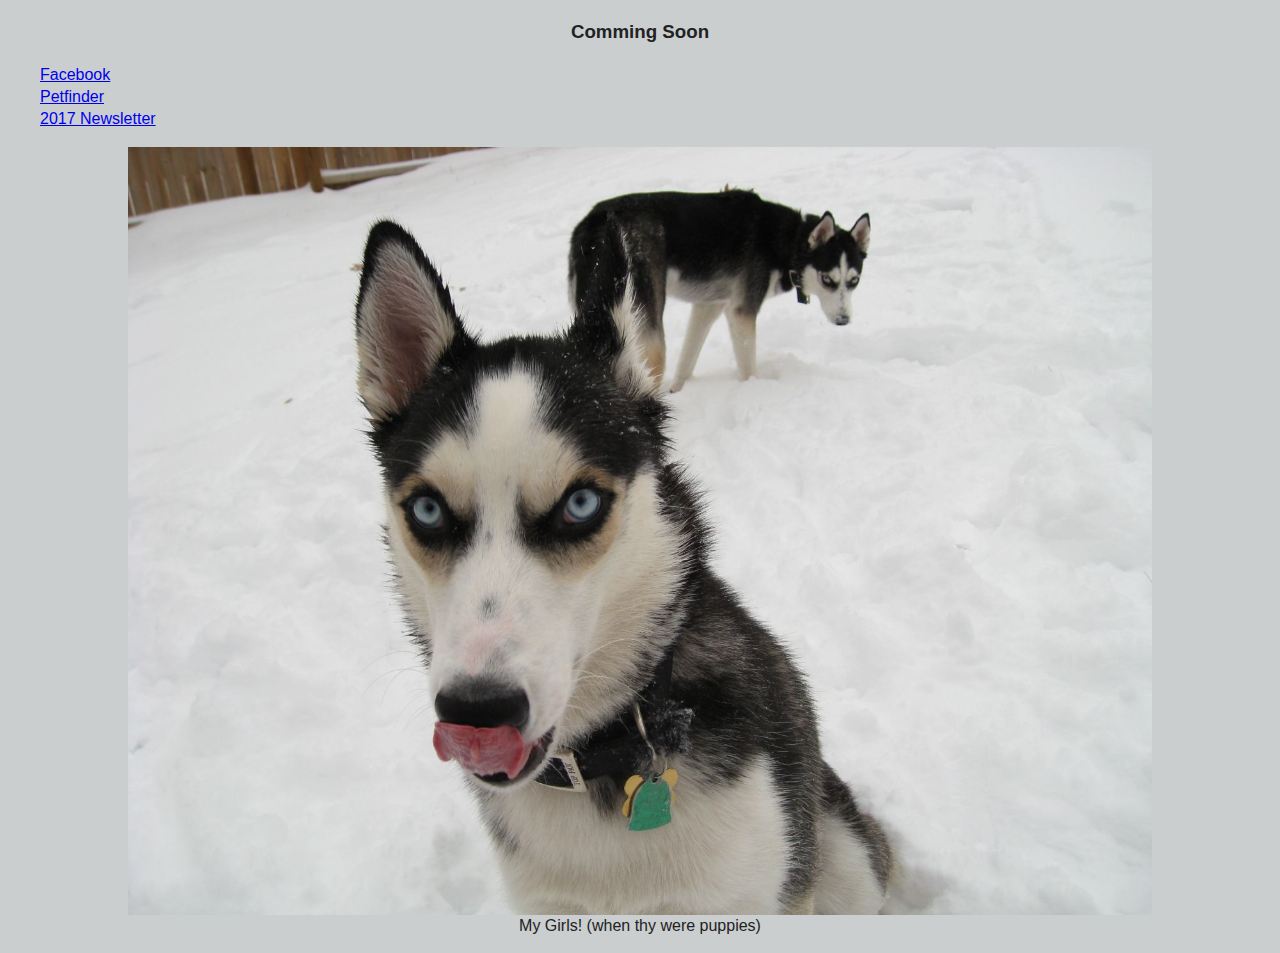
<file: index.html>
<!doctype html>
<html class="no-js" lang="">
    <head>
        <meta charset="utf-8">
        <meta http-equiv="x-ua-compatible" content="ie=edge">
        <title>Northern Lights Sled Dog Rescue</title>
        <meta name="description" content="">
        <meta name="viewport" content="width=device-width, initial-scale=1">
        <!-- Chrome, Firefox OS and Opera -->
        <meta name="theme-color" content="#000000">
        <!-- Windows Phone -->
        <meta name="msapplication-navbutton-color" content="#000000">
        <!-- iOS Safari -->
        <meta name="apple-mobile-web-app-status-bar-style" content="#000000">

        <link rel="apple-touch-icon" href="apple-touch-icon.png">
        <!-- Place favicon.ico in the root directory -->

        <link rel="stylesheet" href="css/normalize.css">
        <link rel="stylesheet" href="css/main.css">
    </head>
    <body style="background-color:rgb(202,206,207);">
        <!--[if lt IE 8]>
            <p class="browserupgrade">You are using an <strong>outdated</strong> browser. Please <a href="http://browsehappy.com/">upgrade your browser</a> to improve your experience.</p>
        <![endif]-->
        <h3 style="text-align:center;">Comming Soon</h3>
        <ul style="list-style-type:none;">
            <li><a href="https://www.facebook.com/NLSDR/">Facebook</li>
            <li><a href="http://awos.petfinder.com/shelters/northernlights.html">Petfinder</a></li>
            <li><a href="/email.html">2017 Newsletter</a></li>
        </ul>
        <figure>
            <img src="img/sky.jpg" style="margin:auto; width:1024px; height:768px; display:block;"/>
            <figcaption>My Girls! (when thy were puppies)</figcaption>
        </figure>
    </body>
</html>
</file>
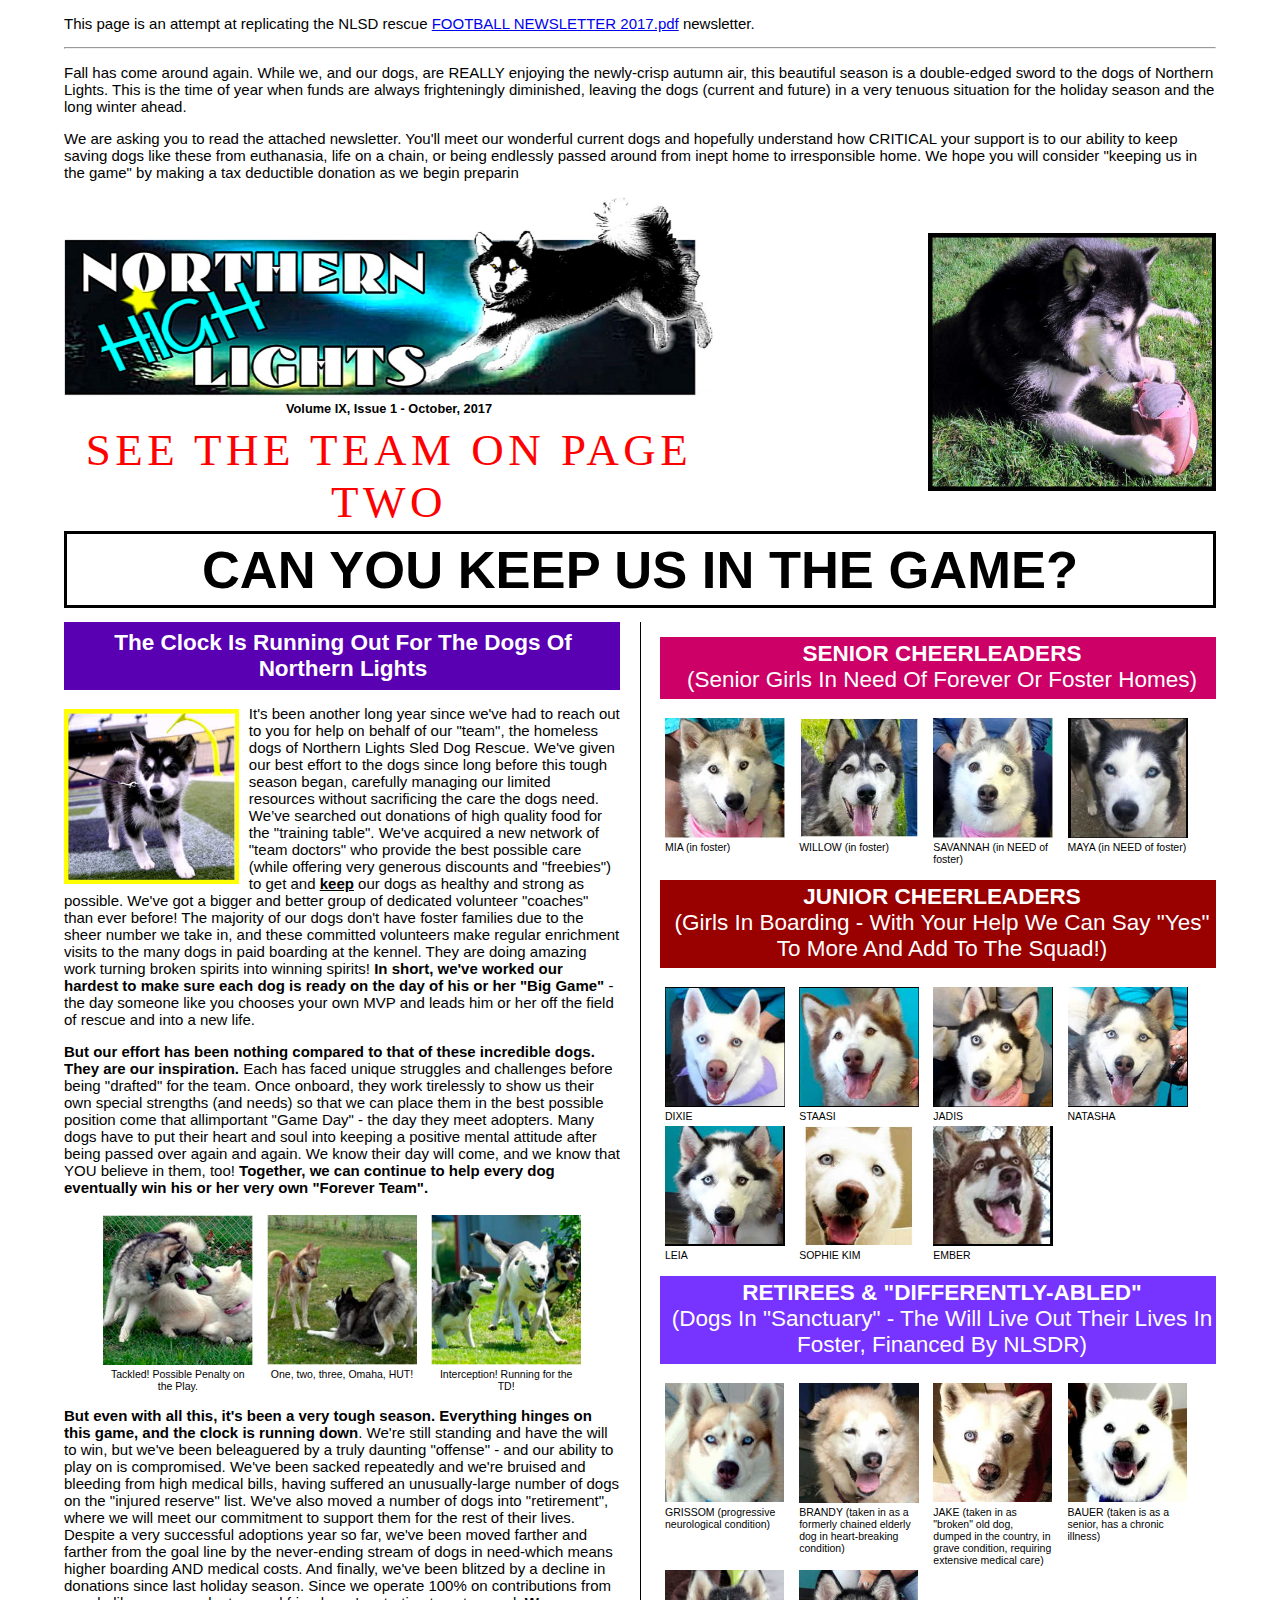
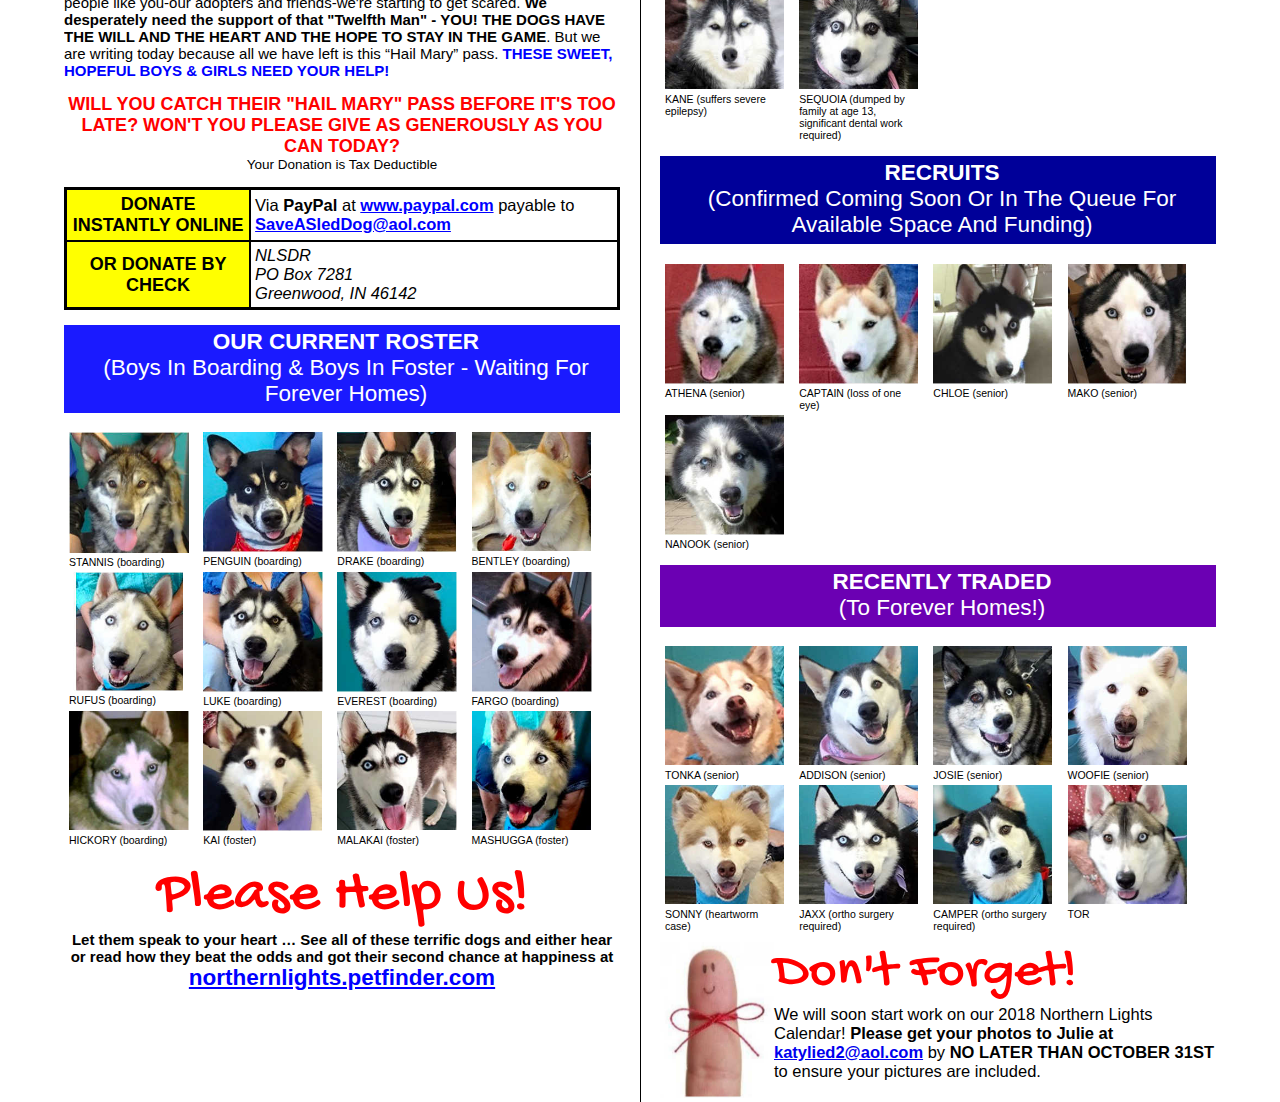
<file: email.html>
<!doctype html>
<html class="no-js" lang="en-US">
    <head>
        <meta charset="utf-8">
        <meta http-equiv="x-ua-compatible" content="ie=edge">
        <title>Northern Lights Sled Dog Rescue</title>
        <meta name="description" content="">
        <meta name="viewport" content="width=device-width, initial-scale=1">
        <!-- Chrome, Firefox OS and Opera -->
        <meta name="theme-color" content="#000000">
        <!-- Windows Phone -->
        <meta name="msapplication-navbutton-color" content="#000000">
        <!-- iOS Safari -->
        <meta name="apple-mobile-web-app-status-bar-style" content="#000000">

        <!--<link href="https://fonts.googleapis.com/css?family=Just+Another+Hand" rel="stylesheet">-->
        <!--<link href="https://fonts.googleapis.com/css?family=Chewy" rel="stylesheet">-->
        <link href="https://fonts.googleapis.com/css?family=Chewy|Gochi+Hand" rel="stylesheet">

        <style>
            body {
                background-color: #FFFFFF;

                margin:0 5% 0 5%;
                padding:0;

                /* font-family: Arial, Helvetica, sans-serif; */
                font-family: Verdana,sans-serif;
                font-size: 15px;
                color: black;
            }

            header {
            }

            .row {
                display: table;
                width: 100%;
            }
            .row-fill {
                display: table;
                width: 100%;
            }

            .cell {
                display: table-cell;
                margin: 0;
                padding: 0;
                text-align: center;
                vertical-align: middle;
            }

            .logo-container{
                width: 650px;
            }
            .logo {
                display: inline-block;
                text-align:left;
                width: 650px;
                height: 200px;
                margin: 0;
                padding: 0;
            }
            .logo > img {
                width: 100%;
                height: 100%;
            }

            .header-pic-1{
                text-align: right;
            }
            .header-pic-1 > span{
                display: inline-block;
                width: 280px;
                height: 250px;
                margin: 0;
                padding: 0;
                border:4px solid black;
            }
            .header-pic-1 > span > img{
                width: 100%;
                height: 100%;
            }

            h3.volume {
                text-align:center;

                font-size: 0.85em;
                margin: 2px 0 8px 0;
                font-weight: bold;
            }

            h2.announce {
                text-align:center;
                text-transform: uppercase;

                /*font-family: 'Just Another Hand', cursive;*/
                font-family: 'Chewy', cursive;
                font-size: 3.0em;
                font-weight: normal;
                color: red;
                letter-spacing: 0.1em;

                margin: 0;
            }

            h1.help-request {
                text-align:center;
                text-transform: uppercase;

                font-size: 3.5em;
                color: black;
                font-weight: 800;
                border: 3px solid black;

                margin: 3px 0 0 0;
                padding: 5px 0 5px 0;
            }
            
            em {
                font-style: normal;
            }

            em.underline {
                text-decoration: underline;
            }
            em.bold {
                font-weight: bold;
            }
            em.uppercase {
                text-transform: uppercase;
            }
            em.blue {
                color: blue;
            }
            
            main.article-container{
                column-count:2;
                -webkit-column-count: 2; /* Chrome, Safari, Opera */
                -moz-column-count: 2; /* Firefox */

                column-gap: 40px;
                -webkit-column-gap: 40px;
                -moz-column-gap: 40px;

                column-rule: 1px solid black;
                -webkit-column-rule: 1px solid black;
                -moz-column-rule: 1px solid black;

                margin: 14px 0 0 0;
            }
            
            article {
                overflow: hidden; /* fix for Firefox */
                break-inside: avoid-column;
                -webkit-column-break-inside: avoid;
            }

            article em {
                font-weight: bold;
            }
            article h1{
                text-transform: capitalize;
                color: white;
                padding: 4px 0px 6px 8px;
                font-size: 1.5em;
            }

            article header > h1{
                text-align: center;
            }
            article header > h1 > span{
                font-weight: normal;
            }

            .article-1 > header{
                background-color: #5900B3;
            }
            .article-1 h1{
                padding: 8px 8px 8px 10px;
                margin-top: 0;
            }

            .article-1 img.article-1-img-1 {
                float: left;
                margin: 4px 10px 0 0;
                border: 4px solid yellow;
                width:30%;
                height:30%;
            }
            
            .article-1 div.img-series-container {
                text-align: center;
            }

            .article-1 img.series-img {
                width: 100%;
                height: 100%;
                border: none;
                margin: 4px 10px 0 0;
            }

            .article-1 figure {
                display:inline-block;
                max-width: 150px;
                min-height: 150px;
                margin: 0 5px 0 5px;
                vertical-align: top;
            }
            .article-1 figcaption {
                font-size: 0.7em;
            }
            
            .article-1 .plea {
                display: block;

                color: red;
                font-weight: bold;
                font-size: 1.2em;

                text-align: center;
                text-transform: uppercase;
            }

            .article-1 .tax-deductible {
                display: block;
                text-align: center;
                font-size: 0.9em;
            }
 
            .article-1 table.how-to-donate{
                border: 3px solid black;
                border-collapse: collapse;
            }

            .article-1 table.how-to-donate th, .article-1 table.how-to-donate td {
                border: 2px solid black;
                padding: 4px;
            }

            .article-1 table.how-to-donate th{
                background-color: yellow;
                font-weight: bold;
                text-transform: uppercase;
                font-size: 1.2em;
            }

            .article-1 table.how-to-donate td{
                font-size: 1.1em;
            }

            .article-1 table.how-to-donate td a{
                color: blue;
                font-weight: bold;
            }
 
            .article-1 table.how-to-donate td em{
                font-weight: bold;
            }

            .article-2 > header{
                background-color: #1a1aff;
            }

            .article-2 p {
                text-align: center;
            }
            .article-2 span.plea {
                color: red;
                font-family: 'Gochi Hand', cursive;
                font-weight: normal;
                font-size: 4.0em;
            }
            
            a#petfinder {
                font-size: 1.5em;
                font-weight: bold;
                color: blue;
                margin-top: 10px;
            }

            .article-3 > header {
                background-color: #CC0066;
            }

            .article-4 > header {
                background-color: #990000;
            }

            .article-5 > header {
                background-color: #7733FF;
            }

            .article-6 > header {
                background-color: #000099;
            }

            .article-7 > header {
                background-color: #6B00B3;
            }

            .article-8 {
                font-size: 1.1em;
                font-weight: 300;

                margin-top: 10px;
            }
            
            .article-8 > figure{
                width: 114px;
                height: 160px;

                margin: 0;

                float: left;

                overflow:auto;
            }
            
            .article-8 > figure img{
                width: 100%;
                height: 98%;
            }

            .article-8 > span.plea{
                color: red;
                font-family: 'Gochi Hand', cursive;
                font-weight: normal;
                font-size: 3.2em;
            }

            figcaption span.name {
                text-transform: uppercase;
            }

            .img-grid-container figure{
                display:inline-block;
                max-width: 120px;
                min-height: 120px;
                margin: 0 5px 0 5px;
                vertical-align: top;
            }
            .img-grid-container figure img{
                width: 100%;
                height: 100%;
                border: none;
                margin: 4px 10px 0 0;
            }
            .img-grid-container figure figcaption{
                font-size: 0.7em;
            }
            @media screen and (max-width: 1024px) {
                .logo {
                    text-align:center;
                }
                .logo-container{
                    width:100%;
                }
                .cell {
                    display:block;
                    text-align: center;
                }
                .header-pic-1 {
                    text-align:center;
                }
            }

            @media screen and (max-width: 850px) {
                main.article-container{
                    column-count:1;
                    -webkit-column-count: 1;
                    -moz-column-count: 1;
                }
            }
        </style>
    </head>

    <body>
        <section>
            <p>
                This page is an attempt at replicating the NLSD rescue <a href="docs/football_newsletter_2017.pdf">FOOTBALL NEWSLETTER 2017.pdf</a> newsletter.
            </p>
        </section>

        <hr />

        <section>
            <div class="emailMessage">
                <p>
                    Fall has come around again.  While we, and our dogs, are REALLY enjoying the newly-crisp autumn air, this beautiful season is a double-edged sword to the dogs of Northern Lights.  This is the time of year when funds are always frighteningly diminished, leaving the dogs (current and future) in a very tenuous situation for the holiday season and the long winter ahead.
                </p>
                <p>
                    We are asking you to read the attached newsletter.  You'll meet our wonderful current dogs and hopefully understand how CRITICAL your support is to our ability to keep saving dogs like these from euthanasia, life on a chain, or being endlessly passed around from inept home to irresponsible home. We hope you will consider "keeping us in the game" by making a tax deductible donation as we begin preparin
                </p>
            </div>
        </section>

        <section>
            <header>
                <div class="row">
                    <div class="cell">
                        <div class="logo-container">
                            <span class="logo">
                                <img src="img/logo_large.png" alt="Logo"/>
                            </span>
                            <h3 class="volume">Volume IX, Issue 1 - <time>October, 2017</time></h3>
                            <h2 class="announce">See the Team on Page Two</h2>
                        </div>
                    </div>
                    <div class="cell">
                        <div class="header-pic-1">
                            <span>
                                <img src="img/header_pic_1.jpeg" alt="Header image"/>
                            </span>
                        </div>
                    </div>
                </div>
                <div class="row-fill">
                    <div class="cell">
                        <h1 class="help-request">Can You Keep us in the Game?</h1>
                    </div>
                </div>
            </header>

            <main class="article-container">
                <article class="article-1">
                    <header>
                        <h1>The Clock is Running Out for the Dogs of Northern Lights</h1>
                    </header>

                    <p>
                        <img src="img/article-1-img-1.jpeg" alt="Dog 1" class="article-1-img-1"/>
                        It's been another long year since we've had to reach out to you for help on behalf of our "team", the homeless dogs of Northern Lights Sled Dog Rescue. We've given our best effort to the dogs since long before this tough season began,
                         carefully managing our limited resources without sacrificing the care the dogs need. We’ve searched out donations of high quality food for the "training table".  We've acquired a new network of "team doctors" who provide the best possible care (while offering very generous discounts and "freebies") to get and <em class="underline">keep</em> our dogs as healthy and strong as possible. We've got a bigger and better group of dedicated volunteer "coaches" than ever before! The majority of our dogs don't have foster families due to the sheer number we take in, and these committed volunteers make regular enrichment visits to the many dogs in paid boarding at the kennel. They are doing amazing work turning broken spirits into winning spirits!  <em>In short, we've worked our hardest to make sure each dog is ready on the day of his or her "Big Game"</em> - the day someone like you chooses your own MVP and leads him or her off the field of rescue and into a new life.  
                    </p>

                    <p>
                        <em>But our effort has been nothing compared to that of these incredible dogs. They are our inspiration.</em> Each has faced unique struggles and challenges before being "drafted" for the team. Once onboard, they work tirelessly to show us their own special strengths (and needs) so that we can place them in the best possible position come that allimportant "Game Day" - the day they meet adopters. Many dogs have to put their heart and soul into keeping a positive mental attitude after being passed over again and again. We know their day will come, and we know that YOU believe in them, too! <em>Together, we can continue to help every dog eventually win his or her very own "Forever Team".</em>
                    </p>

                    <div class="img-series-container">
                        <figure>
                            <img src="img/article-1-img-2.jpeg" alt="Dog 1" class="article-1-img-2 series-img"/>
                            <figcaption>Tackled! Possible Penalty on the Play.</figcaption>
                        </figure>

                        <figure>
                            <img src="img/article-1-img-3.jpeg" alt="Image 2" class="article-1-img-3 series-img"/>
                            <figcaption>One, two, three, Omaha, HUT!</figcaption>
                        </figure>

                        <figure>
                            <img src="img/article-1-img-4.jpeg" alt="Image 3" class="article-1-img-4 series-img"/>
                            <figcaption>Interception! Running for the TD!</figcaption>
                        </figure>
                    </div>

                    <p>
                        <em class="bold">But even with all this, it's been a very tough season. Everything hinges on this game, and the clock is running down</em>. We're still standing and have the will to win, but we've been beleaguered by a truly daunting "offense" - and our ability to play on is compromised. We've been sacked repeatedly and we're bruised and bleeding from high medical bills, having suffered an unusually-large number of dogs on the "injured reserve" list. We've also moved a number of dogs into "retirement", where we will meet our commitment to support them for the rest of their lives. Despite a very successful adoptions year so far, we've been moved farther and farther from the goal line by the never-ending stream of dogs in need-which means higher boarding AND medical costs. And finally, we've been blitzed by a decline in donations since last holiday season. Since we operate 100% on contributions from people like you-our adopters and friends-we're starting to get scared. <em class="bold">We desperately need the support of that "Twelfth Man"</em><em class="bold uppercase"> - you! the dogs have the will and the heart and the hope to stay in the game</em>. But we are writing today because all we have left is this “Hail Mary” pass. <em class="bold uppercase blue">these sweet, hopeful boys &amp; girls need your help!</em>
                    </p>

                    <p>
                        <span class="plea">Will you catch their "hail mary" pass before it's too late? Won't you please give as generously as you can today?</span>
                        <span class="tax-deductible">Your Donation is Tax Deductible</span>
                    </p>

                    <table class="how-to-donate">
                        <tbody>
                            <tr>
                                <th>Donate Instantly Online</th>
                                <td>Via <em>PayPal</em> at <a href="https://www.paypal.com">www.paypal.com</a> payable to <a href="mailto:SaveASledDog@aol.com">SaveASledDog@aol.com</a></td>
                            </tr>
                            <tr>
                                <th>Or Donate by Check</th>
                                <td>
                                    <address>
                                        NLSDR<br/>
                                        PO Box 7281<br/>
                                        Greenwood, IN 46142
                                    </address>
                                </td>
                            </tr>
                        </tbody>
                    </table>
                </article>

                <article class="article-2">
                    <header>
                        <h1><em class="bold uppercase">Our Current Roster</em><br/><span>(Boys in Boarding &amp; Boys in Foster - Waiting for Forever Homes)</span></h1>
                    </header>

                    <div class="img-grid-container">
                        <figure>
                            <img src="img/stannis.jpeg" alt="Dog 1" class="img-grid"/>

                            <figcaption>
                                <span class="name">Stannis</span> <span class="note">(boarding)</span>
                            </figcaption>
                        </figure>
                        <figure>
                            <img src="img/penguin.jpeg" alt="Dog 2" class="img-grid"/>

                            <figcaption>
                                <span class="name">Penguin</span> <span class="note">(boarding)</span>
                            </figcaption>
                        </figure>
                        <figure>
                            <img src="img/drake.jpeg" alt="Dog 3" class="img-grid"/>

                            <figcaption>
                                <span class="name">Drake</span> <span class="note">(boarding)</span>
                            </figcaption>
                        </figure>
                        <figure>
                            <img src="img/bentley.jpeg" alt="Dog 4" class="img-grid"/>

                            <figcaption>
                                <span class="name">Bentley</span> <span class="note">(boarding)</span>
                            </figcaption>
                        </figure>
                        <figure>
                            <img src="img/rufus.jpeg" alt="Dog 5" class="img-grid"/>

                            <figcaption>
                                <span class="name">Rufus</span> <span class="note">(boarding)</span>
                            </figcaption>
                        </figure>
                        <figure>
                            <img src="img/luke.jpeg" alt="Dog 6" class="img-grid"/>

                            <figcaption>
                                <span class="name">Luke</span> <span class="note">(boarding)</span>
                            </figcaption>
                        </figure>
                        <figure>
                            <img src="img/everest.jpeg" alt="Dog 7" class="img-grid"/>

                            <figcaption>
                                <span class="name">Everest</span> <span class="note">(boarding)</span>
                            </figcaption>
                        </figure>
                        <figure>
                            <img src="img/fargo.jpeg" alt="Dog 8" class="img-grid"/>

                            <figcaption>
                                <span class="name">Fargo</span> <span class="note">(boarding)</span>
                            </figcaption>
                        </figure>
                        <figure>
                            <img src="img/hickory.jpeg" alt="Dog 9" class="img-grid"/>

                            <figcaption>
                                <span class="name">Hickory</span> <span class="note">(boarding)</span>
                            </figcaption>
                        </figure>
                        <figure>
                            <img src="img/kai.jpeg" alt="Dog 10" class="img-grid"/>

                            <figcaption>
                                <span class="name">Kai</span> <span class="note">(foster)</span>
                            </figcaption>
                        </figure>
                        <figure>
                            <img src="img/malakai.jpeg" alt="Dog 11" class="img-grid"/>

                            <figcaption>
                                <span class="name">Malakai</span> <span class="note">(foster)</span>
                            </figcaption>
                        </figure>
                        <figure>
                            <img src="img/mashugga.jpeg" alt="Dog 12" class="img-grid"/>

                            <figcaption>
                                <span class="name">Mashugga</span> <span class="note">(foster)</span>
                            </figcaption>
                        </figure>
                    </div>

                    <p>
                        <span class="plea">Please Help Us!</span><br/>
                        <em class="bold">Let them speak to your heart … See all of these terrific dogs and either hear or read how they beat the odds and got their second chance at happiness at
                        <br/>
                        </em> <a id="petfinder" href="http://northernlights.petfinder.com">northernlights.petfinder.com </a>
                    </p>
                </article>

                <article class="article-3">
                    <header>
                        <h1><em class="bold uppercase">Senior Cheerleaders</em><br/><span>(Senior Girls in Need of Forever or Foster Homes)</span></h1>
                    </header>
                    <div class="img-grid-container">
                        <figure>
                            <img src="img/mia.jpeg" alt="Dog 1" class="img-grid"/>

                            <figcaption>
                                <span class="name">Mia</span> <span class="note">(in foster)</span>
                            </figcaption>
                        </figure>
                        <figure>
                            <img src="img/willow.jpeg" alt="Dog 2" class="img-grid"/>

                            <figcaption>
                                <span class="name">Willow</span> <span class="note">(in foster)</span>
                            </figcaption>
                        </figure>
                        <figure>
                            <img src="img/savannah.jpeg" alt="Dog 3" class="img-grid"/>

                            <figcaption>
                                <span class="name">Savannah</span> <span class="note">(in NEED of foster)</span>
                            </figcaption>
                        </figure>
                        <figure>
                            <img src="img/maya.jpeg" alt="Dog 4" class="img-grid"/>

                            <figcaption>
                                <span class="name">Maya</span> <span class="note">(in NEED of foster)</span>
                            </figcaption>
                        </figure>
                    </div>
                </article>

                <article class="article-4">
                    <header>
                        <h1><em class="bold uppercase">Junior Cheerleaders</em><br/><span>(Girls in Boarding - With Your Help We Can Say "Yes" to More and Add to the Squad!)</span></h1>
                    </header>
                    <div class="img-grid-container">
                        <figure>
                            <img src="img/dixie.jpeg" alt="Dog 1" class="img-grid"/>

                            <figcaption>
                                <span class="name">Dixie</span> <span class="note"></span>
                            </figcaption>
                        </figure>
                        <figure>
                            <img src="img/staasi.jpeg" alt="Dog 2" class="img-grid"/>

                            <figcaption>
                                <span class="name">Staasi</span> <span class="note"></span>
                            </figcaption>
                        </figure>
                        <figure>
                            <img src="img/jadis.jpeg" alt="Dog 3" class="img-grid"/>

                            <figcaption>
                                <span class="name">Jadis</span> <span class="note"></span>
                            </figcaption>
                        </figure>
                        <figure>
                            <img src="img/natasha.jpeg" alt="Dog 2" class="img-grid"/>

                            <figcaption>
                                <span class="name">Natasha</span> <span class="note"></span>
                            </figcaption>
                        </figure>
                        <figure>
                            <img src="img/leia.jpeg" alt="Dog 4" class="img-grid"/>

                            <figcaption>
                                <span class="name">Leia</span> <span class="note"></span>
                            </figcaption>
                        </figure>
                        <figure>
                            <img src="img/sophie_kim.jpeg" alt="Dog 3" class="img-grid"/>

                            <figcaption>
                                <span class="name">Sophie Kim</span> <span class="note"></span>
                            </figcaption>
                        </figure>
                        <figure>
                            <img src="img/ember.jpeg" alt="Dog 4" class="img-grid"/>

                            <figcaption>
                                <span class="name">Ember</span> <span class="note"></span>
                            </figcaption>
                        </figure>
                    </div>
                </article>

                <article class="article-5">
                    <header>
                        <h1><em class="bold uppercase">Retirees &amp; "Differently-abled"</em><br/><span>(Dogs in "Sanctuary" - The will Live Out Their Lives in Foster, Financed by NLSDR)</span></h1>
                    </header>
                    <div class="img-grid-container">
                        <figure>
                            <img src="img/grissom.jpeg" alt="Dog 1" class="img-grid"/>

                            <figcaption>
                                <span class="name">Grissom</span> <span class="note">(progressive neurological condition)</span>
                            </figcaption>
                        </figure>
                        <figure>
                            <img src="img/brandy.jpeg" alt="Dog 2" class="img-grid"/>

                            <figcaption>
                                <span class="name">Brandy</span> <span class="note">(taken in as a formerly chained elderly dog in heart-breaking condition)</span>
                            </figcaption>
                        </figure>
                        <figure>
                            <img src="img/jake.jpeg" alt="Dog 3" class="img-grid"/>

                            <figcaption>
                                <span class="name">Jake</span> <span class="note">(taken in as "broken" old dog, dumped in the country, in grave condition, requiring extensive medical care)</span>
                            </figcaption>
                        </figure>
                        <figure>
                            <img src="img/bauer.jpeg" alt="Dog 2" class="img-grid"/>

                            <figcaption>
                                <span class="name">Bauer</span> <span class="note">(taken is as a senior, has a chronic illness)</span>
                            </figcaption>
                        </figure>
                        <figure>
                            <img src="img/kane.jpeg" alt="Dog 4" class="img-grid"/>

                            <figcaption>
                                <span class="name">Kane</span> <span class="note">(suffers severe epilepsy)</span>
                            </figcaption>
                        </figure>
                        <figure>
                            <img src="img/sequoia.jpeg" alt="Dog 3" class="img-grid"/>

                            <figcaption>
                                <span class="name">Sequoia</span> <span class="note">(dumped by family at age 13, significant dental work required)</span>
                            </figcaption>
                        </figure>
                    </div>
                </article>

                <article class="article-6">
                    <header>
                        <h1><em class="bold uppercase">Recruits</em><br/><span>(Confirmed Coming Soon or In the Queue for Available Space and Funding)</span></h1>
                    </header>
                    <div class="img-grid-container">
                        <figure>
                            <img src="img/athena.jpeg" alt="Dog 1" class="img-grid"/>

                            <figcaption>
                                <span class="name">Athena</span> <span class="note">(senior)</span>
                            </figcaption>
                        </figure>
                        <figure>
                            <img src="img/captain.jpeg" alt="Dog 2" class="img-grid"/>

                            <figcaption>
                                <span class="name">Captain</span> <span class="note">(loss of one eye)</span>
                            </figcaption>
                        </figure>
                        <figure>
                            <img src="img/chloe.jpeg" alt="Dog 3" class="img-grid"/>

                            <figcaption>
                                <span class="name">Chloe</span> <span class="note">(senior)</span>
                            </figcaption>
                        </figure>
                        <figure>
                            <img src="img/mako.jpeg" alt="Dog 2" class="img-grid"/>

                            <figcaption>
                                <span class="name">Mako</span> <span class="note">(senior)</span>
                            </figcaption>
                        </figure>
                        <figure>
                            <img src="img/nanook.jpeg" alt="Dog 4" class="img-grid"/>

                            <figcaption>
                                <span class="name">Nanook</span> <span class="note">(senior)</span>
                            </figcaption>
                        </figure>
                    </div>
                </article>

                <article class="article-7">
                    <header>
                        <h1><em class="bold uppercase">Recently Traded</em><br/><span>(To Forever Homes!)</span></h1>
                    </header>
                    <div class="img-grid-container">
                        <figure>
                            <img src="img/tonka.jpeg" alt="Dog 1" class="img-grid"/>

                            <figcaption>
                                <span class="name">Tonka</span> <span class="note">(senior)</span>
                            </figcaption>
                        </figure>
                        <figure>
                            <img src="img/addison.jpeg" alt="Dog 2" class="img-grid"/>

                            <figcaption>
                                <span class="name">Addison</span> <span class="note">(senior)</span>
                            </figcaption>
                        </figure>
                        <figure>
                            <img src="img/josie.jpeg" alt="Dog 3" class="img-grid"/>

                            <figcaption>
                                <span class="name">Josie</span> <span class="note">(senior)</span>
                            </figcaption>
                        </figure>
                        <figure>
                            <img src="img/woofie.jpeg" alt="Dog 2" class="img-grid"/>

                            <figcaption>
                                <span class="name">Woofie</span> <span class="note">(senior)</span>
                            </figcaption>
                        </figure>
                        <figure>
                            <img src="img/sonny.jpeg" alt="Dog 4" class="img-grid"/>

                            <figcaption>
                                <span class="name">Sonny</span> <span class="note">(heartworm case)</span>
                            </figcaption>
                        </figure>
                        <figure>
                            <img src="img/jaxx.jpeg" alt="Dog 3" class="img-grid"/>

                            <figcaption>
                                <span class="name">Jaxx</span> <span class="note">(ortho surgery required)</span>
                            </figcaption>
                        </figure>
                        <figure>
                            <img src="img/camper.jpeg" alt="Dog 3" class="img-grid"/>

                            <figcaption>
                                <span class="name">Camper</span> <span class="note">(ortho surgery required)</span>
                            </figcaption>
                        </figure>
                        <figure>
                            <img src="img/tor.jpeg" alt="Dog 3" class="img-grid"/>

                            <figcaption>
                                <span class="name">Tor</span> <span class="note"></span>
                            </figcaption>
                        </figure>
                    </div>
                </article>

                <article class="article-8">
                    <figure>
                        <img src="img/finger.jpeg"/>
                    </figure>
                    <span class="plea">Don't Forget!</span><br/>
                    We will soon start work on our 2018 Northern Lights Calendar! <em class="bold">Please get your photos to Julie at <a href="emailto:katylied2@aol.com">katylied2@aol.com</a></em> by <em class="bold uppercase">no later than October 31ST</em> to ensure your pictures are included.
                    </div>
                </article>
            </main>
        </section>

        <footer>
        </footer>
    </body>
</html>
</file>
<file: css/main.css>
/*! HTML5 Boilerplate v5.3.0 | MIT License | https://html5boilerplate.com/ */

/*
 * What follows is the result of much research on cross-browser styling.
 * Credit left inline and big thanks to Nicolas Gallagher, Jonathan Neal,
 * Kroc Camen, and the H5BP dev community and team.
 */

/* ==========================================================================
   Base styles: opinionated defaults
   ========================================================================== */

html {
    color: #222;
    font-size: 1em;
    line-height: 1.4;
}

/*
 * Remove text-shadow in selection highlight:
 * https://twitter.com/miketaylr/status/12228805301
 *
 * These selection rule sets have to be separate.
 * Customize the background color to match your design.
 */

::-moz-selection {
    background: #b3d4fc;
    text-shadow: none;
}

::selection {
    background: #b3d4fc;
    text-shadow: none;
}

/*
 * A better looking default horizontal rule
 */

hr {
    display: block;
    height: 1px;
    border: 0;
    border-top: 1px solid #ccc;
    margin: 1em 0;
    padding: 0;
}

/*
 * Remove the gap between audio, canvas, iframes,
 * images, videos and the bottom of their containers:
 * https://github.com/h5bp/html5-boilerplate/issues/440
 */

audio,
canvas,
iframe,
img,
svg,
video {
    vertical-align: middle;
}

/*
 * Remove default fieldset styles.
 */

fieldset {
    border: 0;
    margin: 0;
    padding: 0;
}

/*
 * Allow only vertical resizing of textareas.
 */

textarea {
    resize: vertical;
}

/* ==========================================================================
   Browser Upgrade Prompt
   ========================================================================== */

.browserupgrade {
    margin: 0.2em 0;
    background: #ccc;
    color: #000;
    padding: 0.2em 0;
}

/* ==========================================================================
   Author's custom styles
   ========================================================================== */
figcaption {
    text-align: center;
}
















/* ==========================================================================
   Helper classes
   ========================================================================== */

/*
 * Hide visually and from screen readers
 */

.hidden {
    display: none !important;
}

/*
 * Hide only visually, but have it available for screen readers:
 * http://snook.ca/archives/html_and_css/hiding-content-for-accessibility
 */

.visuallyhidden {
    border: 0;
    clip: rect(0 0 0 0);
    height: 1px;
    margin: -1px;
    overflow: hidden;
    padding: 0;
    position: absolute;
    width: 1px;
}

/*
 * Extends the .visuallyhidden class to allow the element
 * to be focusable when navigated to via the keyboard:
 * https://www.drupal.org/node/897638
 */

.visuallyhidden.focusable:active,
.visuallyhidden.focusable:focus {
    clip: auto;
    height: auto;
    margin: 0;
    overflow: visible;
    position: static;
    width: auto;
}

/*
 * Hide visually and from screen readers, but maintain layout
 */

.invisible {
    visibility: hidden;
}

/*
 * Clearfix: contain floats
 *
 * For modern browsers
 * 1. The space content is one way to avoid an Opera bug when the
 *    `contenteditable` attribute is included anywhere else in the document.
 *    Otherwise it causes space to appear at the top and bottom of elements
 *    that receive the `clearfix` class.
 * 2. The use of `table` rather than `block` is only necessary if using
 *    `:before` to contain the top-margins of child elements.
 */

.clearfix:before,
.clearfix:after {
    content: " "; /* 1 */
    display: table; /* 2 */
}

.clearfix:after {
    clear: both;
}

/* ==========================================================================
   EXAMPLE Media Queries for Responsive Design.
   These examples override the primary ('mobile first') styles.
   Modify as content requires.
   ========================================================================== */

@media only screen and (min-width: 35em) {
    /* Style adjustments for viewports that meet the condition */
}

@media print,
       (-webkit-min-device-pixel-ratio: 1.25),
       (min-resolution: 1.25dppx),
       (min-resolution: 120dpi) {
    /* Style adjustments for high resolution devices */
}

/* ==========================================================================
   Print styles.
   Inlined to avoid the additional HTTP request:
   http://www.phpied.com/delay-loading-your-print-css/
   ========================================================================== */

@media print {
    *,
    *:before,
    *:after,
    *:first-letter,
    *:first-line {
        background: transparent !important;
        color: #000 !important; /* Black prints faster:
                                   http://www.sanbeiji.com/archives/953 */
        box-shadow: none !important;
        text-shadow: none !important;
    }

    a,
    a:visited {
        text-decoration: underline;
    }

    a[href]:after {
        content: " (" attr(href) ")";
    }

    abbr[title]:after {
        content: " (" attr(title) ")";
    }

    /*
     * Don't show links that are fragment identifiers,
     * or use the `javascript:` pseudo protocol
     */

    a[href^="#"]:after,
    a[href^="javascript:"]:after {
        content: "";
    }

    pre,
    blockquote {
        border: 1px solid #999;
        page-break-inside: avoid;
    }

    /*
     * Printing Tables:
     * http://css-discuss.incutio.com/wiki/Printing_Tables
     */

    thead {
        display: table-header-group;
    }

    tr,
    img {
        page-break-inside: avoid;
    }

    img {
        max-width: 100% !important;
    }

    p,
    h2,
    h3 {
        orphans: 3;
        widows: 3;
    }

    h2,
    h3 {
        page-break-after: avoid;
    }
}
</file>
